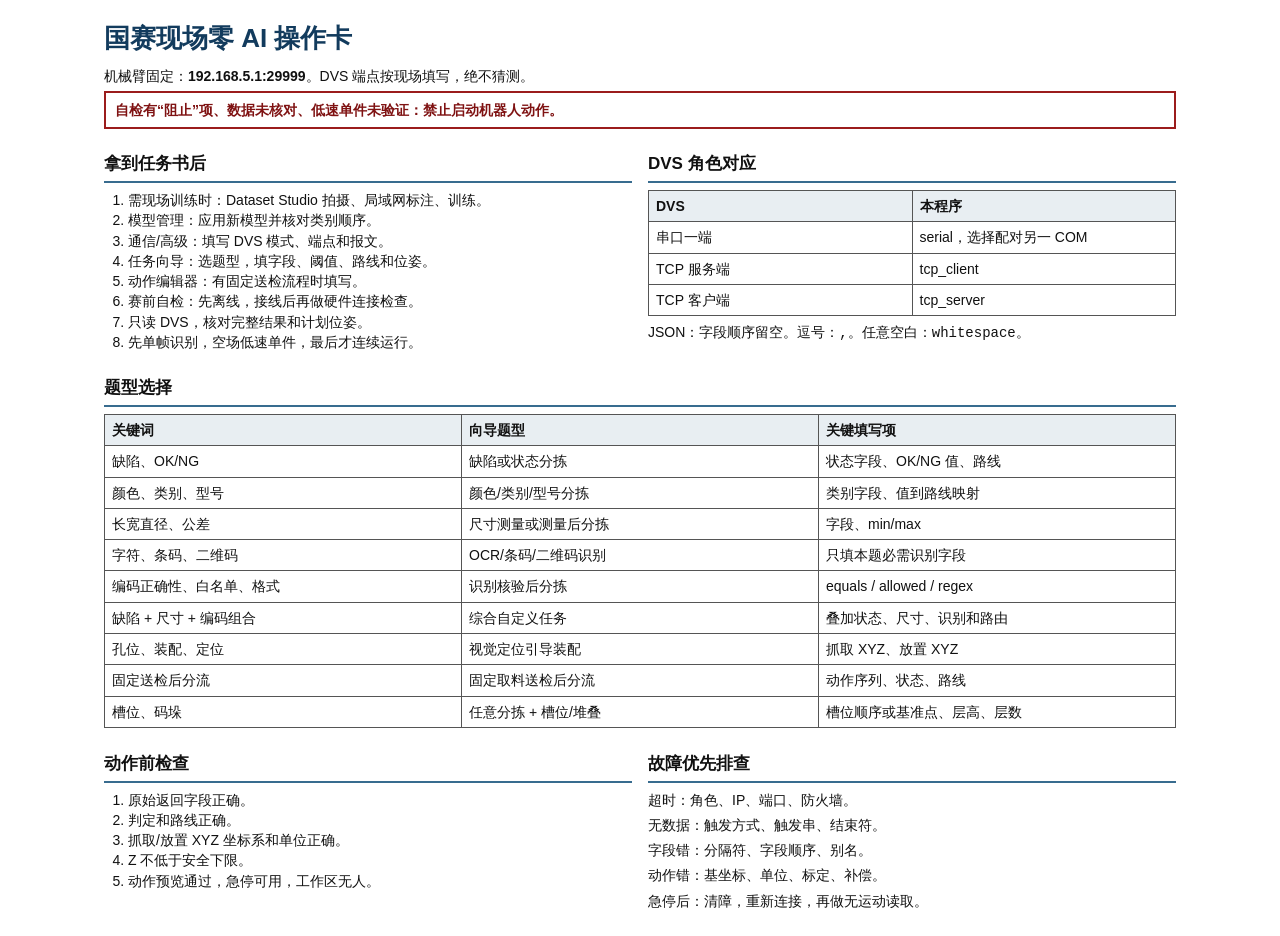
<file: FIELD_QUICK_CARD.html>
<!doctype html>
<html lang="zh-CN">
<head>
  <meta charset="utf-8">
  <meta name="viewport" content="width=device-width, initial-scale=1">
  <title>国赛现场零 AI 操作卡</title>
  <style>
    * { box-sizing: border-box; letter-spacing: 0; }
    body { margin: 0; color: #111; background: #fff; font: 14px/1.45 "Microsoft YaHei", sans-serif; }
    main { max-width: 1120px; margin: 0 auto; padding: 20px 24px; }
    h1 { margin: 0 0 8px; font-size: 26px; color: #123b5d; }
    h2 { margin: 18px 0 7px; padding-bottom: 4px; border-bottom: 2px solid #386c8f; font-size: 17px; }
    p { margin: 5px 0; }
    ol { margin: 6px 0; padding-left: 24px; }
    table { width: 100%; border-collapse: collapse; margin: 6px 0; table-layout: fixed; }
    th, td { border: 1px solid #555; padding: 5px 7px; vertical-align: top; overflow-wrap: anywhere; }
    th { background: #e8eef2; text-align: left; }
    code { font-family: Consolas, monospace; }
    .stop { border: 2px solid #9b1c1c; padding: 7px 9px; font-weight: 700; color: #7f1212; }
    .cols { display: grid; grid-template-columns: 1fr 1fr; gap: 16px; }
    @page { size: A4 landscape; margin: 10mm; }
    @media print { main { max-width: none; padding: 0; } h2 { break-after: avoid; } table { break-inside: avoid; } }
    @media (max-width: 760px) { .cols { grid-template-columns: 1fr; } }
  </style>
</head>
<body><main>
  <h1>国赛现场零 AI 操作卡</h1>
  <p>机械臂固定：<strong>192.168.5.1:29999</strong>。DVS 端点按现场填写，绝不猜测。</p>
  <p class="stop">自检有“阻止”项、数据未核对、低速单件未验证：禁止启动机器人动作。</p>

  <div class="cols">
    <section>
      <h2>拿到任务书后</h2>
      <ol>
        <li>需现场训练时：Dataset Studio 拍摄、局域网标注、训练。</li>
        <li>模型管理：应用新模型并核对类别顺序。</li>
        <li>通信/高级：填写 DVS 模式、端点和报文。</li>
        <li>任务向导：选题型，填字段、阈值、路线和位姿。</li>
        <li>动作编辑器：有固定送检流程时填写。</li>
        <li>赛前自检：先离线，接线后再做硬件连接检查。</li>
        <li>只读 DVS，核对完整结果和计划位姿。</li>
        <li>先单帧识别，空场低速单件，最后才连续运行。</li>
      </ol>
    </section>
    <section>
      <h2>DVS 角色对应</h2>
      <table><tr><th>DVS</th><th>本程序</th></tr>
        <tr><td>串口一端</td><td>serial，选择配对另一 COM</td></tr>
        <tr><td>TCP 服务端</td><td>tcp_client</td></tr>
        <tr><td>TCP 客户端</td><td>tcp_server</td></tr>
      </table>
      <p>JSON：字段顺序留空。逗号：<code>,</code>。任意空白：<code>whitespace</code>。</p>
    </section>
  </div>

  <h2>题型选择</h2>
  <table>
    <tr><th>关键词</th><th>向导题型</th><th>关键填写项</th></tr>
    <tr><td>缺陷、OK/NG</td><td>缺陷或状态分拣</td><td>状态字段、OK/NG 值、路线</td></tr>
    <tr><td>颜色、类别、型号</td><td>颜色/类别/型号分拣</td><td>类别字段、值到路线映射</td></tr>
    <tr><td>长宽直径、公差</td><td>尺寸测量或测量后分拣</td><td>字段、min/max</td></tr>
    <tr><td>字符、条码、二维码</td><td>OCR/条码/二维码识别</td><td>只填本题必需识别字段</td></tr>
    <tr><td>编码正确性、白名单、格式</td><td>识别核验后分拣</td><td>equals / allowed / regex</td></tr>
    <tr><td>缺陷 + 尺寸 + 编码组合</td><td>综合自定义任务</td><td>叠加状态、尺寸、识别和路由</td></tr>
    <tr><td>孔位、装配、定位</td><td>视觉定位引导装配</td><td>抓取 XYZ、放置 XYZ</td></tr>
    <tr><td>固定送检后分流</td><td>固定取料送检后分流</td><td>动作序列、状态、路线</td></tr>
    <tr><td>槽位、码垛</td><td>任意分拣 + 槽位/堆叠</td><td>槽位顺序或基准点、层高、层数</td></tr>
  </table>

  <div class="cols">
    <section>
      <h2>动作前检查</h2>
      <ol>
        <li>原始返回字段正确。</li><li>判定和路线正确。</li>
        <li>抓取/放置 XYZ 坐标系和单位正确。</li><li>Z 不低于安全下限。</li>
        <li>动作预览通过，急停可用，工作区无人。</li>
      </ol>
    </section>
    <section>
      <h2>故障优先排查</h2>
      <p>超时：角色、IP、端口、防火墙。</p>
      <p>无数据：触发方式、触发串、结束符。</p>
      <p>字段错：分隔符、字段顺序、别名。</p>
      <p>动作错：基坐标、单位、标定、补偿。</p>
      <p>急停后：清障，重新连接，再做无运动读取。</p>
    </section>
  </div>
</main></body></html>
</file>
